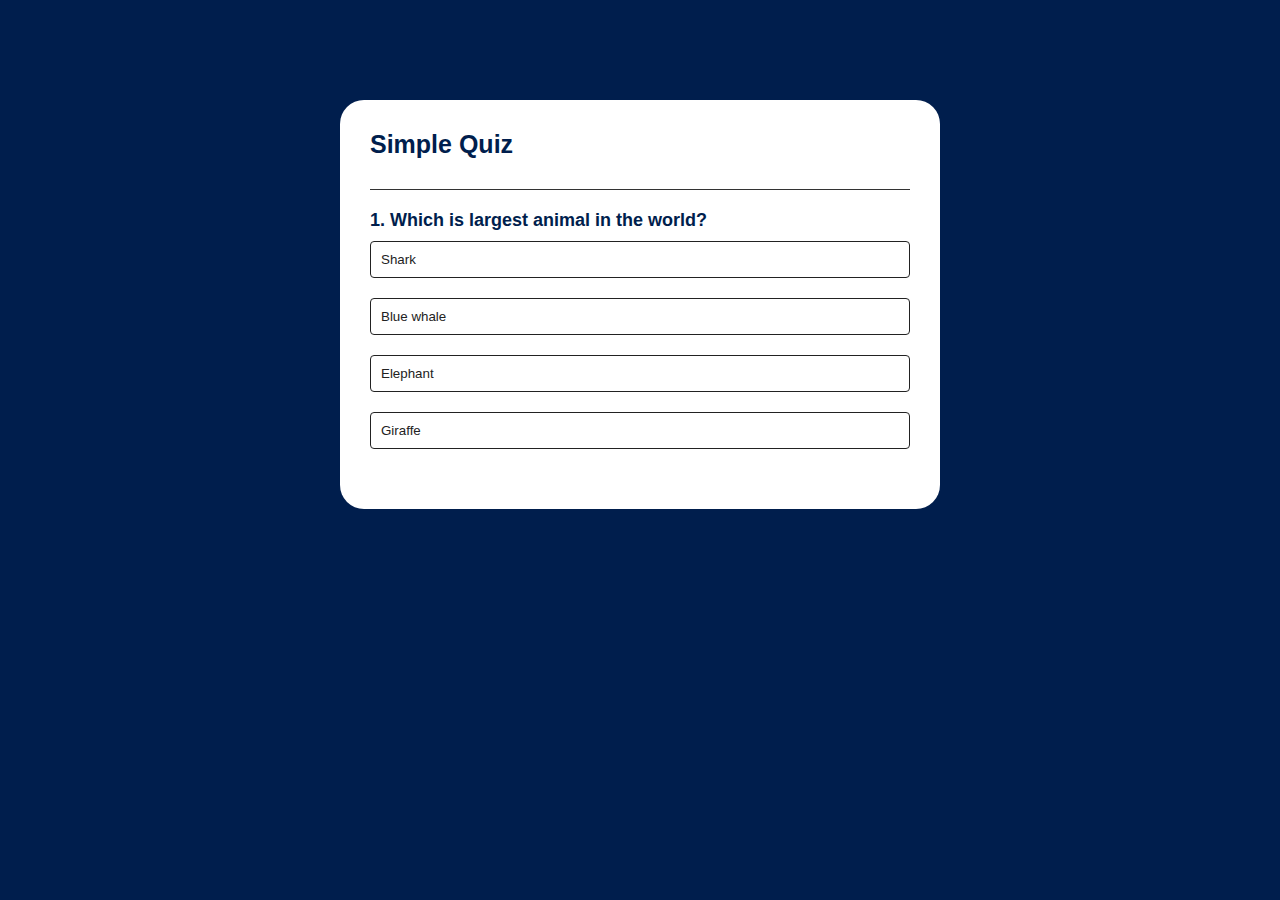
<file: Quize - App/index.html>
<!DOCTYPE html>
<html lang="en">
<head>
    <meta charset="UTF-8">
    <meta name="viewport" content="width=device-width, initial-scale=1.0">
    <title>Document</title>
    <link rel="stylesheet" href="style.css">
</head>
<body >

    <div class="app">
        <h1>Simple Quiz</h1>
        <div class="quiz">
            <h2 id="question">Question goes here</h2>
            <div id="answer-buttons">
                <buttons class="btn" >Answer 1</buttons>
                <buttons class="btn">Answer 2</buttons>
                <buttons class="btn">Answer 3</buttons>
                <buttons class="btn">Answer 4</buttons>
                
            </div>
        </div>
        <button id="next-btn">Next</button>
    </div>
    <script src="index.js"></script>
</body>
</html>
</file>
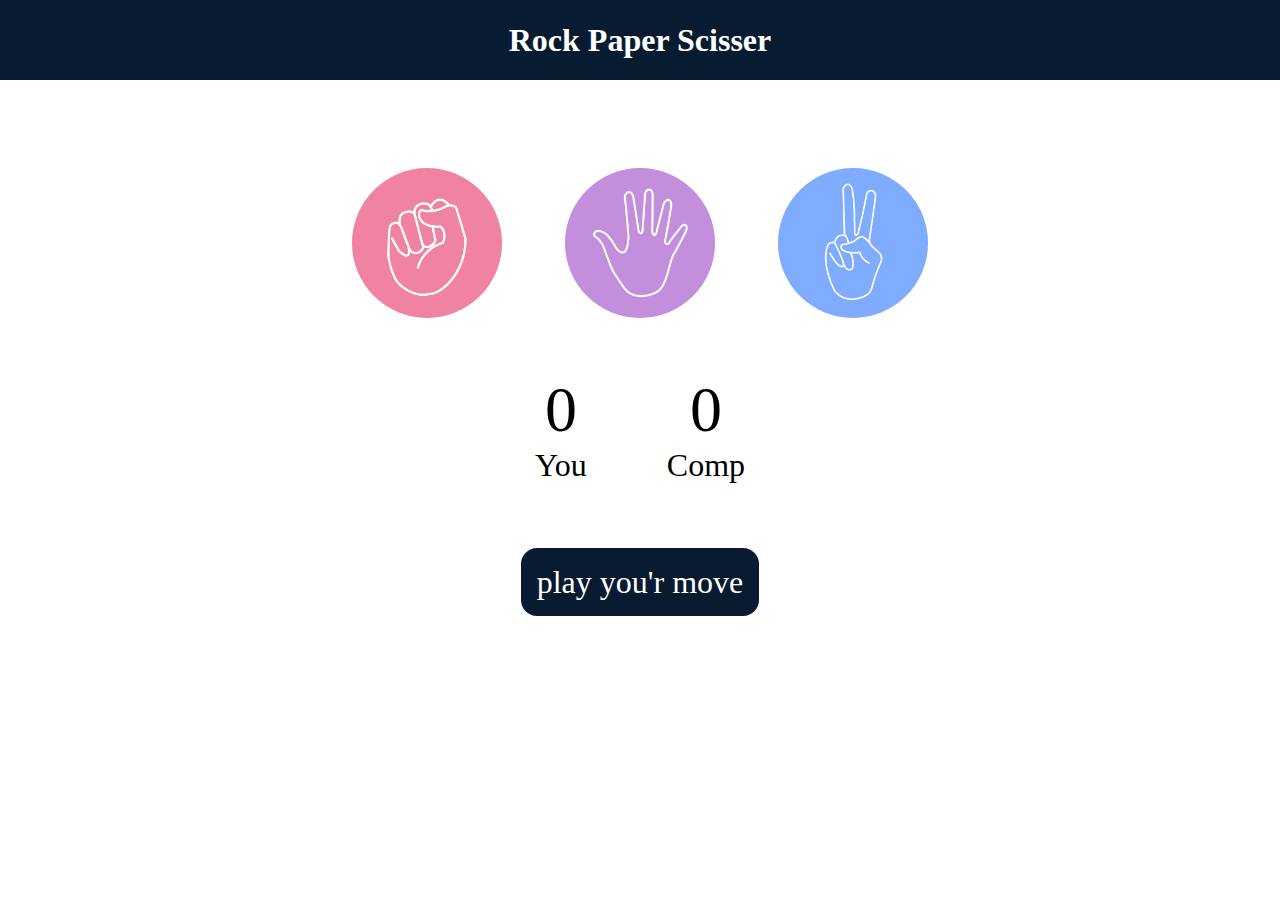
<file: Rock-Paper-siser/index.html>
<!DOCTYPE html>
<html lang="en">
<head>
    <meta charset="UTF-8">
    <meta name="viewport" content="width=device-width, initial-scale=1.0">
    <title>Rock Paper Scisser</title>
    <link rel="stylesheet" href="style.css">
</head>
<body>

  <h1>Rock Paper Scisser</h1>
   
  <div class="choices">
    <div class="choice" id="rock">
        <img src="./images/rock.png" />
    </div>
    <div class="choice" id="paper">
        <img src="./images/paper.png" />
    </div>
    <div class="choice" id="scissors">
        <img src="./images/scissors.png" />
    </div>
  </div>

  <div class="score-board">
    <div class="score">
        <p id="user-score">0</p>
        <p>You</p>
    </div>
    <div class="score">
        <p id="comp-score">0</p>
        <p>Comp</p>
    </div>
  </div>

  <div class="msg-container">
    <p id="msg">play you'r move</p>
  </div>



 <script src="index.js"></script>
</body>
</html>
</file>
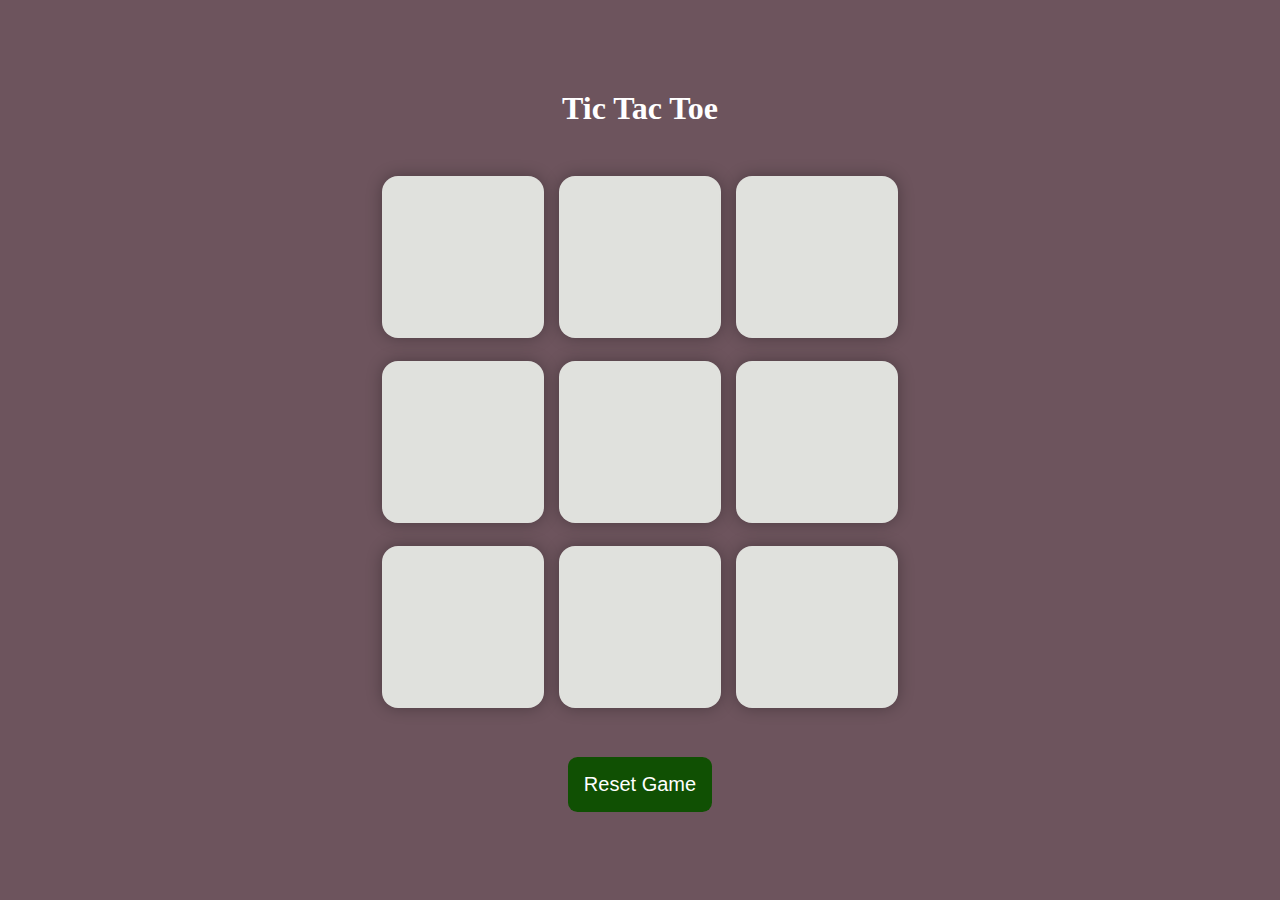
<file: tic tac toe/index.html>
<!DOCTYPE html>
<html lang="en">
<head>
    <meta charset="UTF-8">
    <meta name="viewport" content="width=device-width, initial-scale=1.0">
    <title>Tic Tac Toe </title>
    <link rel="stylesheet" href="style.css">
</head>
<body>
  <div class="msg-container hide">
    <p id="msg">Winner</p>
    <button id="new-btn">New Game</button>
  </div>
  <main>
    <h1>Tic Tac Toe</h1>
    <div class="container">
        <div class="game">
          <button class="box"></button>
          <button class="box"></button>
          <button class="box"></button>
          <button class="box"></button>
          <button class="box"></button>
          <button class="box"></button>
          <button class="box"></button>
          <button class="box"></button>
          <button class="box"></button>
          
        </div>
    </div>
    <button id="reset-btn">Reset Game</button>
  </main>
 <script src="scipt.js"></script>
</body>
</html>
</file>
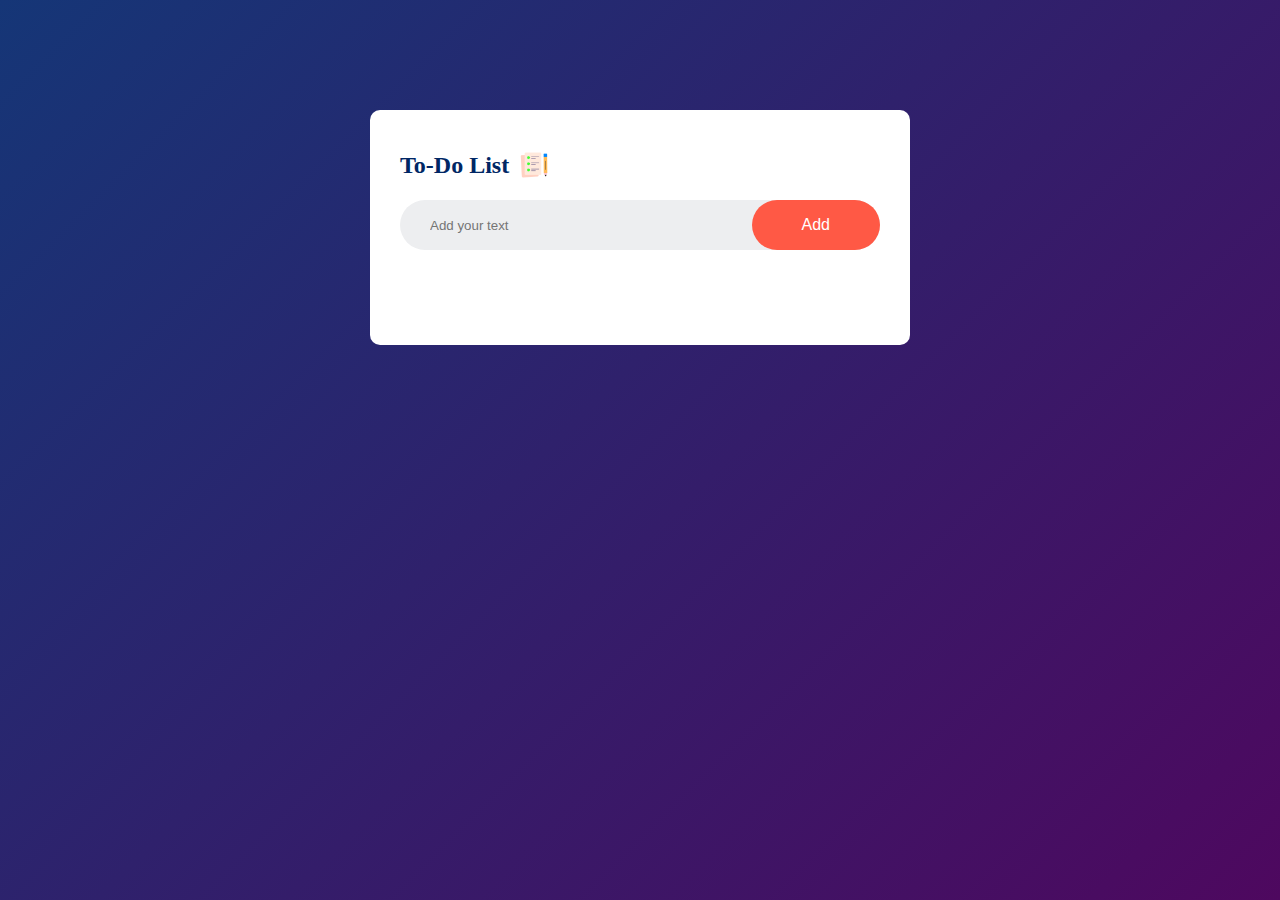
<file: to - do list/index.html>
<!DOCTYPE html>
<html lang="en">
<head>
    <meta charset="UTF-8">
    <meta name="viewport" content="width=device-width, initial-scale=1.0">
    <title>To-Do App</title>
    <link rel="stylesheet" href="style.css">
</head>
<body>
    <div class="Container">
        <div class="todo-app">
            <h2>To-Do List  <img src="assest/image/icon.png" ></h2>
            <div class="row">
                <input type="text" id="input-box" placeholder="Add your text">
                <button onclick="addTask()">Add</button>
            </div>
            <ul id="list-container">
                <!-- <li class="checked">Task 1</li>
                <li>Task 2</li>
                <li>Task 3</li> -->
                
            </ul>

        </div>

    </div>

    <script src="script.js" defer></script>    
</body>
</html>
</file>
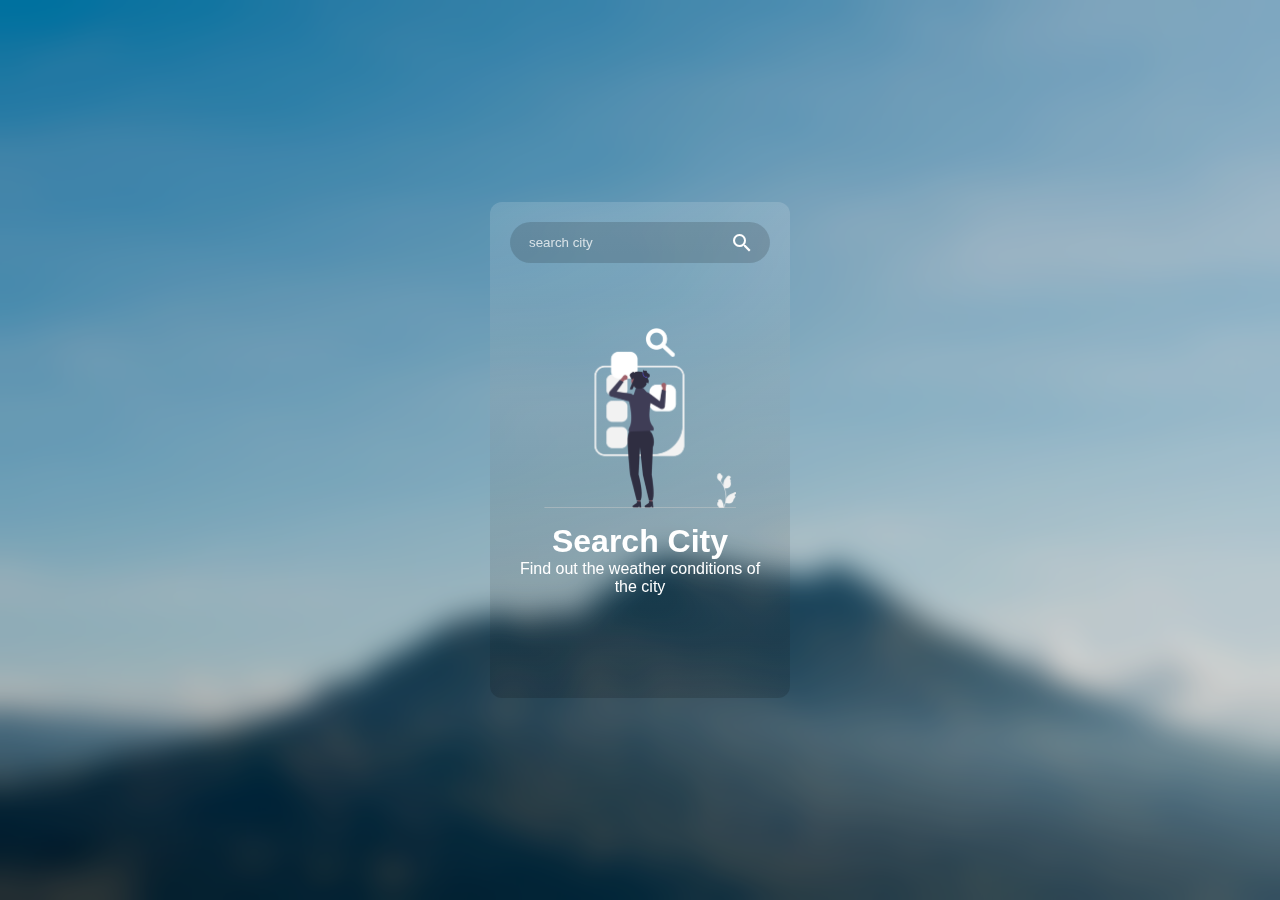
<file: weather app/index.html>
<!DOCTYPE html>
<html lang="en">
<head>
    <meta charset="UTF-8">
    <meta name="viewport" content="width=device-width, initial-scale=1.0">
    <title>Weather App</title>
    <link rel="stylesheet" href="style.css">

    <!-- import google icon -->
    <link rel="stylesheet" href="https://fonts.googleapis.com/icon?family=Material+Icons" />
</head>
<body>
    
    <main class="main-container">

        <header class="input-container">
            <input class="city-input" placeholder="search city"  type="text" >
            <button class="search-btn">
                <span class="material-icons">
                    search
                </span>

            </button>
        </header>
        <section class="weather-info" style="display: none;">
            <div class="location-date-container">
                <div class="location">
                    <span class="material-icons">
                        location_on
                    </span>
                    <h4 class="country-text">
                        Jakarta
                    </h4>
                </div>
                <h5 class="current-data-text regular-text">wed, 07 Aug</h5>
            </div>

            <div class="weather-summary-container">
                <img src="assets/weather/clouds.svg"  class="weather-summary-img">
                <div class="weather-summary-info">
                    <h1 class="temp-text">29 °C</h1>
                    <h3 class="condition-text  regular-text">Clouds</h3>
                </div>
            </div> 
            <div class="weather-conditions-container">
                <div class="condition-item">
                    <span class="material-icons">
                        water_drop
                    </span>
                    <div class="condition-info">
                        <h5 class="regular-text">Humidity</h5>
                        <h5 class="humidity-value-text">55%</h5>
                    </div>
                </div>
                <div class="condition-item">
                    <span class="material-icons">
                        air
                    </span>
                    <div class="condition-info">
                        <h5 class="regular-text">wind Speed</h5>
                        <h5 class="wind-value-text  regular-text">2 M/s</h5>
                    </div>
                </div>
            </div>
            <div class="forecast-item-container">
                <div class="forecast-item">
                    <h5 class="forecast-item-date regular-text">
                        05 Aug
                    </h5>
                    <img src="assets/weather/thunderstorm.svg"  class="forecast-item-img">
                    <h5 class="forecast-item-temp">29 °C</h5> 

                </div>
                <div class="forecast-item">
                    <h5 class="forecast-item-date regular-text">
                        05 Aug
                    </h5>
                    <img src="assets/weather/thunderstorm.svg"  class="forecast-item-img">
                    <h5 class="forecast-item-temp">29 °C</h5> 

                </div>
                <div class="forecast-item">
                    <h5 class="forecast-item-date regular-text">
                        05 Aug
                    </h5>
                    <img src="assets/weather/thunderstorm.svg"  class="forecast-item-img">
                    <h5 class="forecast-item-temp">29 °C</h5> 

                </div>
                <div class="forecast-item">
                    <h5 class="forecast-item-date regular-text">
                        05 Aug
                    </h5>
                    <img src="assets/weather/thunderstorm.svg"  class="forecast-item-img">
                    <h5 class="forecast-item-temp">29 °C</h5> 

                </div>
            </div>
        </section>
        
        <section class="search-city section-message">
            <img  src="assets/message/search-city.png">
             <div>
                <h1>Search City</h1>
                <h4 class="regular-text">
                    Find out the weather conditions of the city
                </h4>
             </div>
        </section>


        <section class="not-found section-message" style="display: none;">
            <img  src="assets/message/not-found.png">
             <div>
                <h1>Search City</h1>
                <h4 class="regular-text">
                    Find out the weather conditions of the city
                </h4>
             </div>
        </section> 



    </main>




    <script src="index.js" defer></script>
</body>
</html>
</file>
<file: Quize - App/style.css>
*{
    margin: 0;
    padding: 0;
    box-sizing: border-box;
    font-family: 'Poppins' , sans-serif;
}

body{
    background-color: #001e4d;
}

.app{
    background: #fff;
    width: 90%;
    max-width: 600px;
    margin: 100px auto 0;
    border-radius:24px;
    padding: 30px;
}
.app h1{
    font-size: 25px;
    color: #001e4d;
    font-weight: 600;
    border-bottom: 1px solid #333;
    padding-bottom: 30px;
}
.quiz{
    padding: 20px 0;
}
.quiz h2{
    font-size: 18px;
    color: #001e4d;
    font-weight: 600;
    
}
#answer-buttons{
    display: flex;
    flex-direction: column;
}

.btn{
    border: 1px solid #222;
    background: #fff;
    color: #222;
    width: 100%;
    font-weight: 500;
    text-align: left;
    margin: 10px 0;
    padding: 10px;
    border-radius: 4px;
    cursor: pointer;
    transform: all 0.3s;
}

.btn:hover:not([disabled]){
    background: #222;
    color:#fff;
}

.btn:disabled{
    cursor: no-drop;
}
#next-btn{
    background: #001e4d;
    color: #fff;
    color: #fff;
    font-weight: 150px;
    width: 150px;
    border: 0;
    padding: 10px;
    margin: 20px auto 0;
    border-radius: 4px;
    cursor: pointer;
    display: none;
}
.correect{
    background: #9aeabc;
}
.incorect{
    background: #ff9393;
}
</file>
<file: Rock-Paper-siser/style.css>
* {
    margin: 0;
    padding: 0;
    text-align: center;
  }
  
  h1 {
    background-color: #081b31;
    color: #fff;
    height: 5rem;
    line-height: 5rem;
  }
  
  .choice {
    height: 165px;
    width: 165px;
    border-radius: 50%;
    display: flex;
    justify-content: center;
    align-items: center;
  }
  
  .choice:hover {
    cursor: pointer;
    background-color: #081b31;
  }
  
  img {
    height: 150px;
    width: 150px;
    object-fit: cover;
    border-radius: 50%;
  }
  
  .choices {
    display: flex;
    justify-content: center;
    align-items: center;
    gap: 3rem;
    margin-top: 5rem;
  }
  
  .score-board {
    display: flex;
    justify-content: center;
    align-items: center;
    font-size: 2rem;
    margin-top: 3rem;
    gap: 5rem;
  }
  
  #user-score,
  #comp-score {
    font-size: 4rem;
  }
  
  .msg-container {
    margin-top: 5rem;
  }
  
  #msg {
    background-color: #081b31;
    color: #fff;
    font-size: 2rem;
    display: inline;
    padding: 1rem;
    border-radius: 1rem;
  }
</file>
<file: tic tac toe/style.css>
*{
    margin: 0;
    padding: 0;
}

body{
    background-color: #6D545D;
    color: white;
    text-align: center;
    margin-top: 10vmin;
}

.container{
    height: 70vh;
    display: flex;
    justify-content: center;
    align-items: center;
    gap: 15px ;

}
.game{
    height: 60vmin;
    width: 60vmin;
    display: flex;
    flex-wrap: wrap;
    justify-content: center;
    align-items: center;
    gap: 15px ;
}

.box{
    height: 18vmin;
    width: 18vmin;
    border-radius: 1rem;
    border: none;
    box-shadow:0 0 1rem rgba(0,0,0,0.3) ;
    font-size: 8vmin;
    background-color:#e0e1dd ;
    color: #bc6c25;
}

#reset-btn{
    padding: 1rem;
    font-size: 1.25rem;
    border-radius: 0.6rem;
    border: none;
    background-color:#105003;
    color: white;
}
#new-btn{ padding: 1rem;
font-size: 1.25rem;
border-radius: 0.6rem;
border: none;
background-color:#4d8e03;
color: white;
}

#msg{
    color: #ffffc7;
    font-size: 6vmin;
}
.msg-container {
   margin-bottom: 40px;
   padding-bottom: 16px;

}
.hide{
    display: none;
}
</file>
<file: to - do list/style.css>
*{
    margin: 0;
    padding: 0;
    box-sizing: border-box;
}
.Container{
    width: 100%;
    min-height: 100vh;
    background: linear-gradient(135deg,#153677,#4e085f);
    padding: 10px;
}
.todo-app{
    width: 100%;
    max-width: 540px;
    background: #fff;
    margin: 100px auto 20px;
    padding: 40px 30px 70px;
    border-radius: 10px;
}
.todo-app h2{
    color: #002765;
    display: flex;
    align-items: center;
    margin-bottom: 20px;
}
.todo-app h2 img {
    width: 30px;
    margin-left: 10px;
    
}
.row{
    display: flex;
    align-items: center;
    justify-content: space-between;
    background:#edeef0;
    border-radius: 30px;
    padding-left:20px;
    margin-bottom: 25px;

}
input{
    border: none;
    outline: none;
    flex: 1;
    background: transparent;
    padding: 10px;
    font-weight: 14px;
}
button{
    border:none ;
    outline: none;
    padding: 16px  50px;
    background: #ff5945;
    color: #fff;
    font-size: 16px;
    cursor: pointer;
    border-radius: 40px;
}

ul li{
    position: relative;
    list-style: none;
    font-size: 17px;
    padding: 12px 8px 12px 50px;
    user-select: none;
    cursor: pointer;
}

ul li::before{
    content: '';
    position: absolute;
    height: 28px;
    width: 28px;
    border-radius: 50%;
    background-image: url(assest/image/unchecked.png);
    background-size: cover;
    background-position: center;
    top: 12px;
    left: 8px;
    transform: translate(-50%);
}

ul li.checked{
    color: #555;
    text-decoration: line-through;
}

ul li.checked::before{
    background-image: url(assest/image/checked.png);
}

ul li span{
    position: absolute;
    right: 0;
    top: 5px;
    width: 40px;
    height:40;
    font-size: 22px;
    color: #555;
    line-height: 40px;
    text-align: center;
}

ul li span:hover{
    background-color:#ff5845b1 ;

    border-radius: 100px;
}
</file>
<file: weather app/style.css>
@import url('https://fonts.googleapis.com/css2?family=Doto:wght@100..900&family=Inter:ital,opsz,wght@0,14..32,100..900;1,14..32,100..900&family=Noto+Sans:ital,wght@0,100..900;1,100..900&family=Open+Sans:ital,wght@0,300..800;1,300..800&family=Poppins:ital,wght@0,100;0,200;0,300;0,400;0,500;0,600;0,700;0,800;0,900;1,100;1,200;1,300;1,400;1,500;1,600;1,700;1,800;1,900&display=swap');



*{
    margin: 0;
    padding: 0;
    font-family: 'Poppins',sans-serif;
    box-sizing: border-box ;
    font-family: "popins" , sans-serif;
    color: white;
    font-weight: 600;
}
body{
   background: url('assets/bg.jpg');
   width: 100%;
   height: 100vh;
   background-size: cover;
   background-position: center;
   display: flex;
   align-items: center;
   justify-content: center;
}

body::before{
    content: "";
    position: absolute;
    width: 100%;
    height: 100vh;
    background-color: rgb(0,0,0,0.15);
    backdrop-filter: blur(15px);

}

/* utilities  */
.regular-text{
    font-weight: 400;
}
.main-container{
    
    width: 300px;
    height: 496px;
    z-index: 1;
    background: linear-gradient( to top , rgb(0,0,0,0.15),
    rgb(255,255,255,0.15));
    border-radius: 12px;
    backdrop-filter: bluer(100px);
    padding: 20px;
}

/* INPUT container */
.input-container{
    position: relative;
    margin-bottom: 25px;
}
.city-input{
    width: 100%;
    padding: 10px 16px;
    border-radius: 99px;
    border: 3px solid transparent;
    background: rgb(0,0,0,0.15);
    outline: none;
    font-weight: 500;
    transition: 0.25s border;
    padding-right: 45px;
}
.city-input:focus{
    border: 3px solid rgb(0,0,0,0.15);
}

.city-input::placeholder{
     color: rgb(255,255,255,0.75);
}

.search-btn{
    position: absolute;
    right: 16px;
    top: 50%;
    transform: translateY(-50%);
    background: none;
    display: flex;
    border: none;
    cursor: pointer;

}



/* end container */
/* section weather info  */
.weather-info{
   display: flex;
   flex-direction: column;
   gap: 25px;
}
.location-date-container{
    display: flex;
    justify-content: space-between;
    align-items: center;
}
.location{
    /* border: solid green; */
    display: flex;
    align-items: center;
    gap:6px;
}

.weather-summary-container{
    
    display: flex;
    justify-content: space-between;
    align-items: center;
}
.weather-summary-img{
    
    width: 120px;
    height: 120px;
}
.weather-summary-info{
    text-align: end;
}

.weather-conditions-container{
    /* border: solid; */
    display: flex;
    justify-content: space-between;
}
.condition-item{
    
    display: flex;
    align-items: center;
    gap: 6px;
}

.condition-item span{
    font-size: 30px;
}
.forecast-item-container{
    
    
    display: flex;
    gap: 15px;
    overflow-x: scroll;
    padding-bottom: 12px;

}
.forecast-item-container::-webkit-scrollbar{
    height: 8px;
}
.forecast-item-container::-webkit-scrollbar-track{
    background-color: rgb(0,0,0,0.1);
    border-radius: 99px;
}
.forecast-item-container::-webkit-scrollbar-thumb{
    background-color: rgb(0,0,0,0.15);
    border-radius: 99px;
}


.forecast-item{
  
  min-width: 70px;
  background: rgb(255,255,255,0.1);
  display: flex;
  flex-direction: column;
  gap: 6px;
  padding: 10px;
  align-items: center;
  border-radius: 12px;
  transition: 0.3s background;
}
.forecast-item:hover{
    background: rgb(255,255,255,0.15);
}
.forecast-item-img{
    width: 35px;
    height: 35px;
}

/* end section weather info  */
/* section messege */
.section-message{
    display: flex;
    flex-direction: column;
    align-items: center;
    text-align: center;
    gap:15px ;
    margin-top: 25%;

}
.section-message img{
    height: 180px;
    width: fit-content;
}
/* end section message */
</file>
